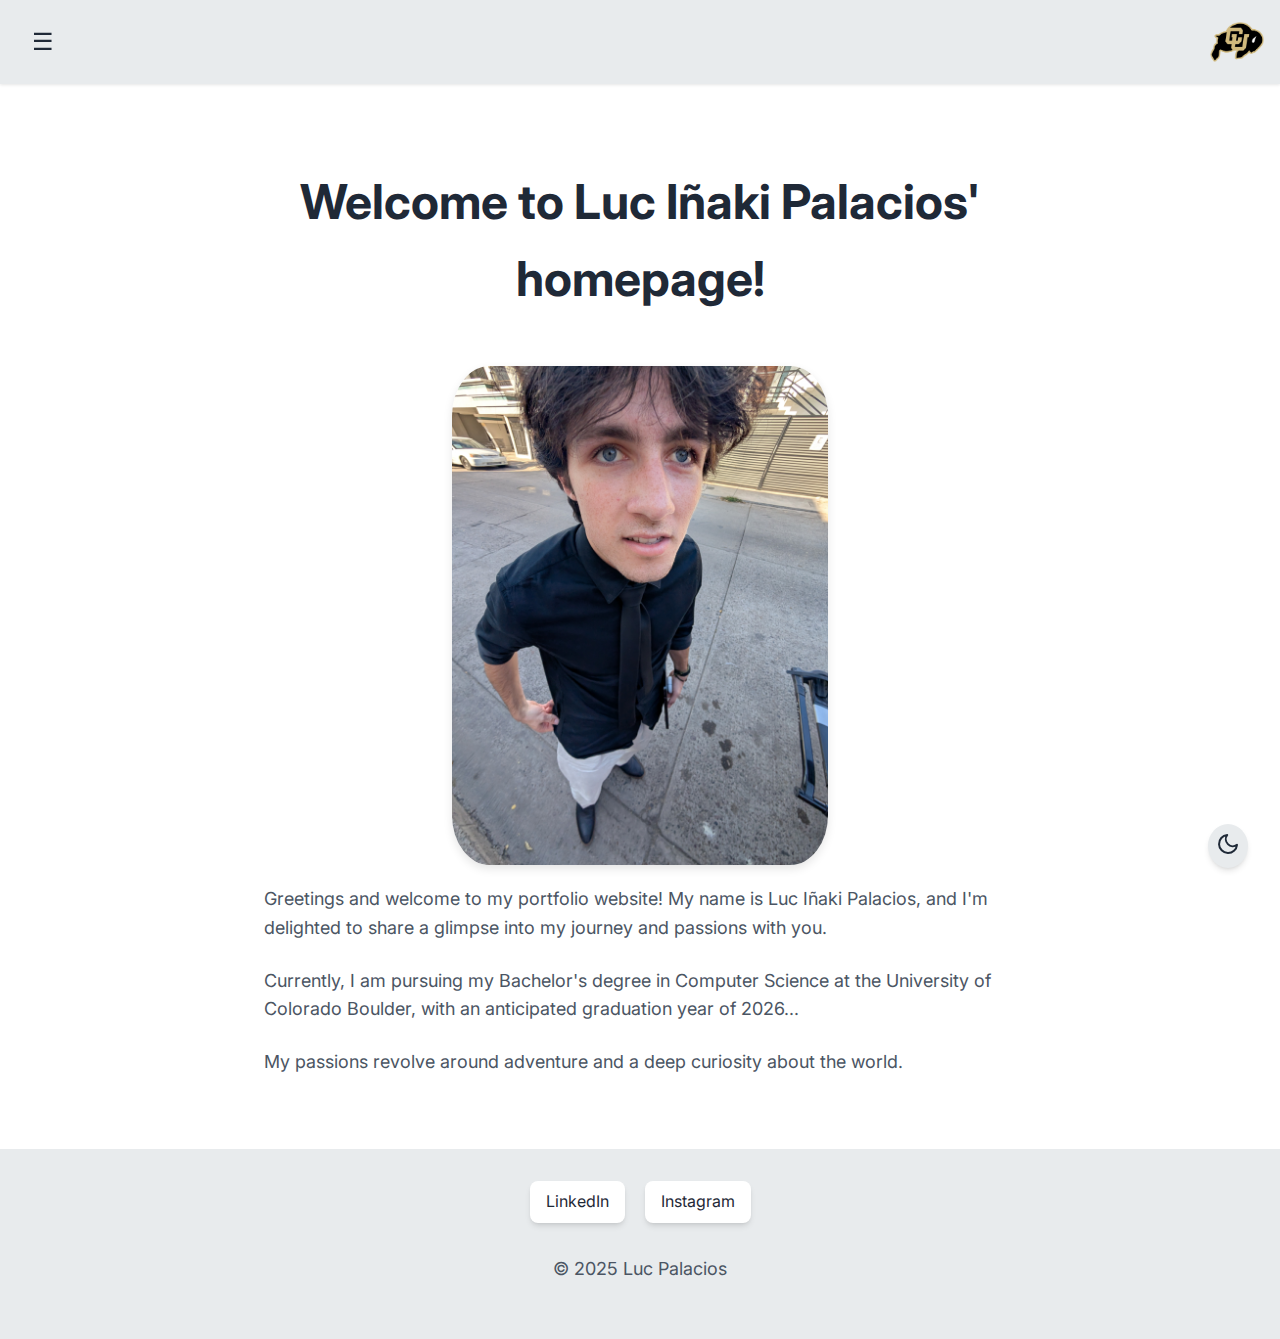
<file: index.html>
<!DOCTYPE html>
<html lang="en">
<head>
    <meta charset="UTF-8">
    <meta name="viewport" content="width=device-width, initial-scale=1.0">
    <title>Palacios Portfolio</title>
    <link href="https://fonts.googleapis.com/css2?family=Inter:wght@400;500;700&display=swap" rel="stylesheet">
    <link rel="stylesheet" href="style.css">
</head>

<header>
    <div class="dropdown">
        <button class="dropdown-btn">&#9776;</button>
        <div class="dropdown-content">
            <a href="index.html">Home</a>
            <a href="resume.html">Resume</a>
            <a href="projects.html">Projects</a>
            <a href="hobbies.html">Hobbies</a>
            <a href="contact.html">Contact</a>
        </div>
    </div>
    <img src="cu2.png" alt="Logo" class="logo">
</header>
    
<body>
    <div class="name-and-bio">
        <h1>Welcome to Luc Iñaki Palacios' homepage!</h1>
        <img src="me3.jpg" alt="Luc Iñaki Palacios" class="profile-image">

        <p>Greetings and welcome to my portfolio website! My name is Luc Iñaki Palacios, and I'm delighted to share a glimpse into my journey and passions with you.</p>
        <p>Currently, I am pursuing my Bachelor's degree in Computer Science at the University of Colorado Boulder, with an anticipated graduation year of 2026...</p>
        <p>My passions revolve around adventure and a deep curiosity about the world.</p>
        
    </div>

    <button class="theme-toggle" onclick="toggleTheme()" aria-label="Toggle theme">
        <svg viewBox="0 0 24 24">
            <path d="M21 12.79A9 9 0 1 1 11.21 3 7 7 0 0 0 21 12.79z"></path>
        </svg>
    </button>
</body>

<footer>
    <div class="social-links">
        <a href="https://www.linkedin.com/in/lucpalacios/" target="_blank">LinkedIn</a>
        <a href="https://www.instagram.com/inaki.fpv/" target="_blank">Instagram</a>
    </div>
    <p>&copy; 2025 Luc Palacios</p>
</footer>
    <script src="script.js"></script>
</html>
</file>
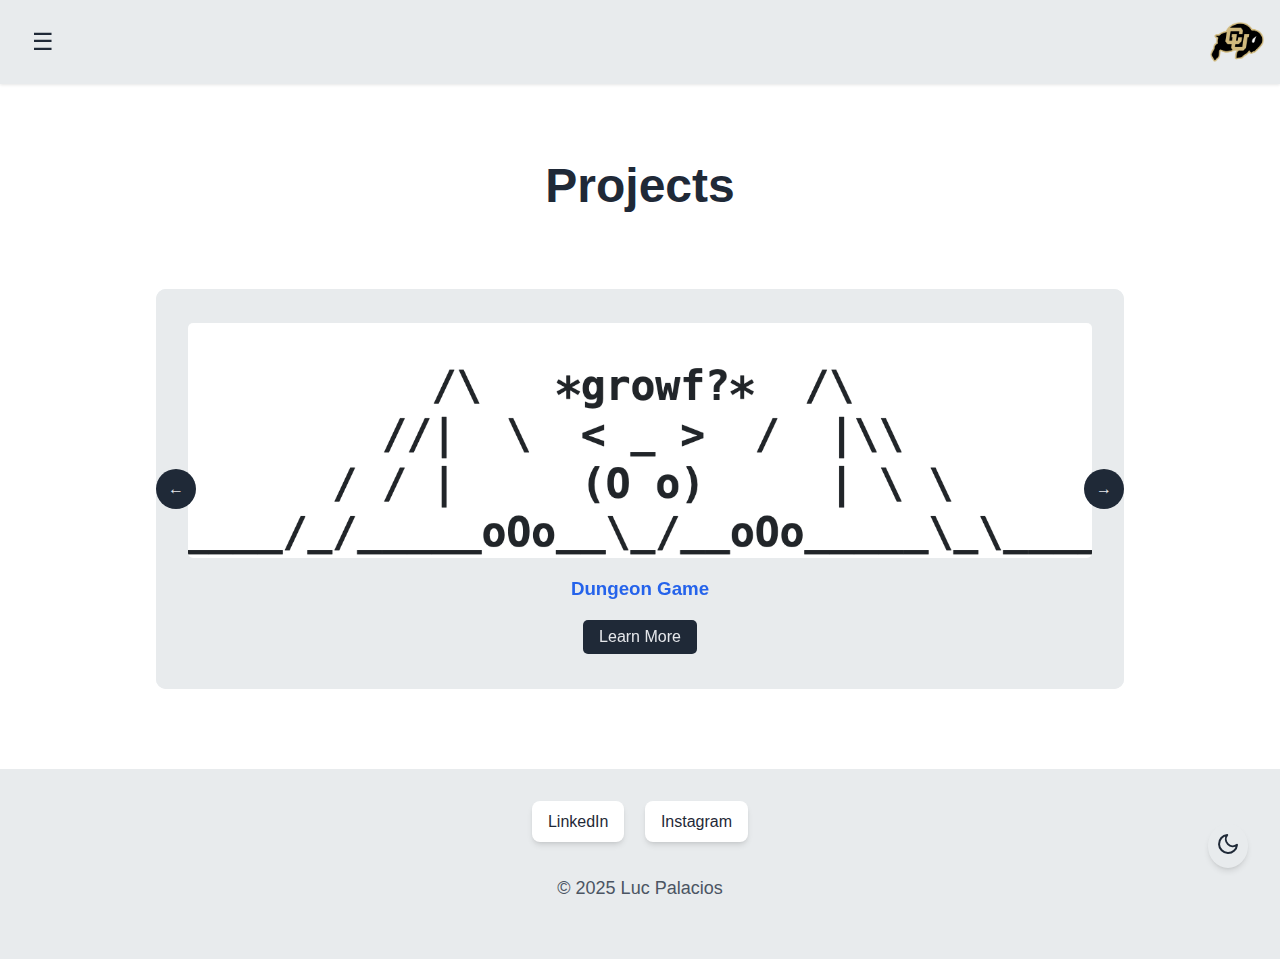
<file: projects.html>
<!DOCTYPE html>
<html lang="en">

<head>
    <meta charset="UTF-8">
    <meta name="viewport" content="width=device-width, initial-scale=1.0">
    <title>Palacios Portfolio</title>
    <link rel="stylesheet" href="style.css"> 
</head>

<header>
    <div class="dropdown">
        <button class="dropdown-btn">&#9776;</button>
        <div class="dropdown-content">
            <a href="index.html">Home</a>
            <a href="resume.html">Resume</a>
            <a href="projects.html">Projects</a>
            <a href="hobbies.html">Hobbies</a>
            <a href="contact.html">Contact</a>
        </div>
    </div>
    <img src="cu2.png" alt="Logo" class="logo">
</header>

<main>
    <h1>Projects</h1>

    <div class="carousel-container">
        <div class="carousel-track">
            <!-- Slide 1 -->
            <div class="carousel-slide">
                <div class="flip-card">
                    <div class="flip-card-inner">
                        <div class="flip-card-front">
                            <img src="dragon3.png" alt="Card 1" class="card-image">
                            <h3 class="blue-letters">Dungeon Game</h3>
                            <button class="flip-button">Learn More</button>
                        </div>
                        <div class="flip-card-back">
                            <p>Adventure role playing game with goal of beating the dungeon. Coded in C++ and printed on the terminal.</p>
                            
                            <button class="flip-button">Back</button>
                        </div>
                    </div>
                </div>
            </div>

            <!-- Slide 2 -->
            <div class="carousel-slide">
                <div class="flip-card">
                    <div class="flip-card-inner">
                        <div class="flip-card-front">
                            <img src="house2.jpg" alt="Card 2" class="card-image">
                            <h3 class="blue-letters">Housing Data Modeling</h3>
                            <button class="flip-button">Learn More</button>
                        </div>
                        <div class="flip-card-back">
                            <p>In this project we are essentially trying to answer the question. “How much is a house worth?”</p>
                            <p>Using housing data from Cook County I predicting housing prices using a linear regression model.</p>
                            <p>Next, I analyzed the error of the model and brainstormed ways to improve the model's performance.</p>
                            <p>By adding extra featured I lowered the RMSE by 20%.</p>

                            <button class="flip-button">Back</button>
                        </div>
                    </div>
                </div>
            </div>

            <!-- Slide 3 -->
            <div class="carousel-slide">
                <div class="flip-card">
                    <div class="flip-card-inner">
                        <div class="flip-card-front">
                            <img src="assembly.png" alt="Card 3" class="card-image">
                            <h3 class="blue-letters">Attack Lab</h3>
                            <button class="flip-button">Learn More</button>
                        </div>
                        <div class="flip-card-back">
                            <p>Hacking lab focused on code-injection attacks and return-oriented-programming attacks.</p>
                            <p>Had to read assembly to overflow the buffer with a certain key.</p>
                            <p>Then wrote assembly and translated it to binary for returning desired outcome.</p>

                            <button class="flip-button">Back</button>
                        </div>
                    </div>
                </div>
            </div>
        </div>

        <button class="carousel-button prev">←</button>
        <button class="carousel-button next">→</button>
    </div>






    <button class="theme-toggle" onclick="toggleTheme()" aria-label="Toggle theme">
        <svg viewBox="0 0 24 24">
            <path d="M21 12.79A9 9 0 1 1 11.21 3 7 7 0 0 0 21 12.79z"></path>
        </svg>
    </button>
</main>
    
<footer>
    <div class="social-links">
        <a href="https://www.linkedin.com/in/lucpalacios/" target="_blank">LinkedIn</a>
        <a href="https://www.instagram.com/inaki.fpv/" target="_blank">Instagram</a>
    </div>
    <p>&copy; 2025 Luc Palacios</p>
</footer>

<script src="script.js"></script>
</file>
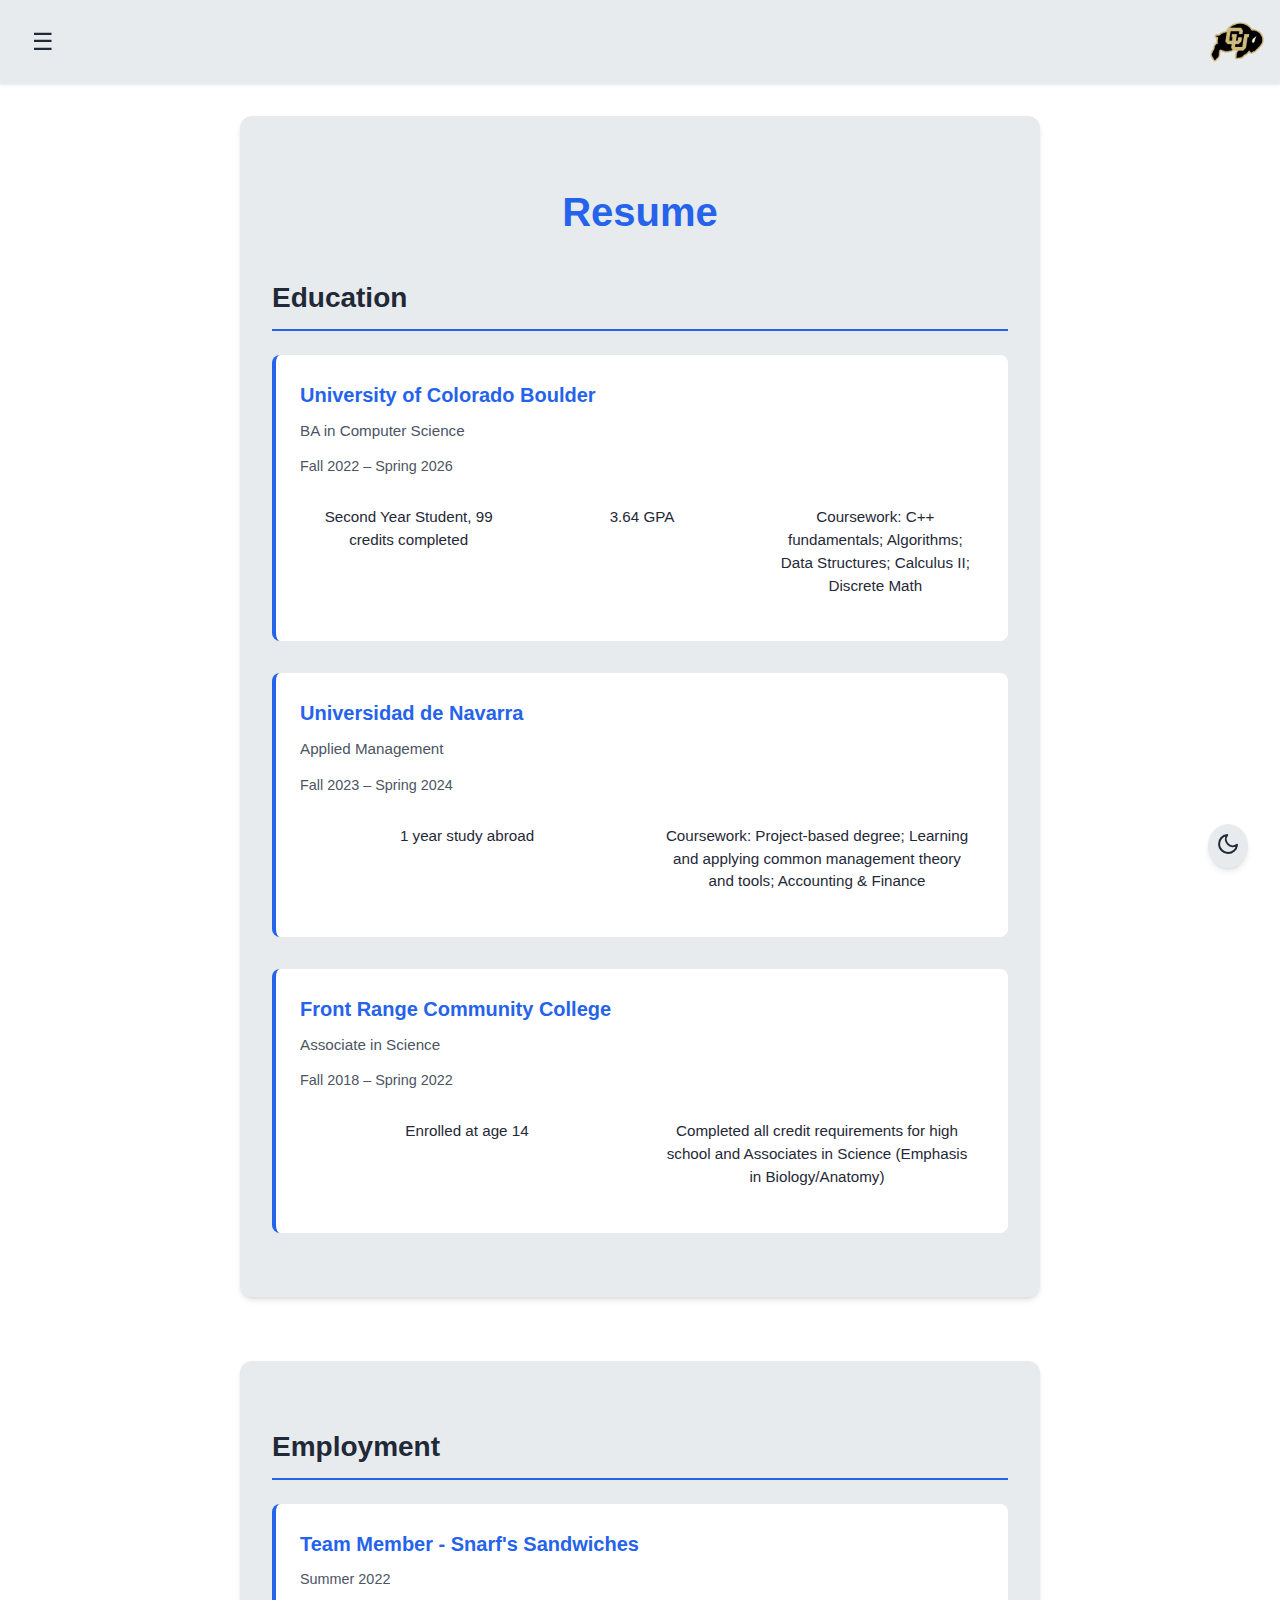
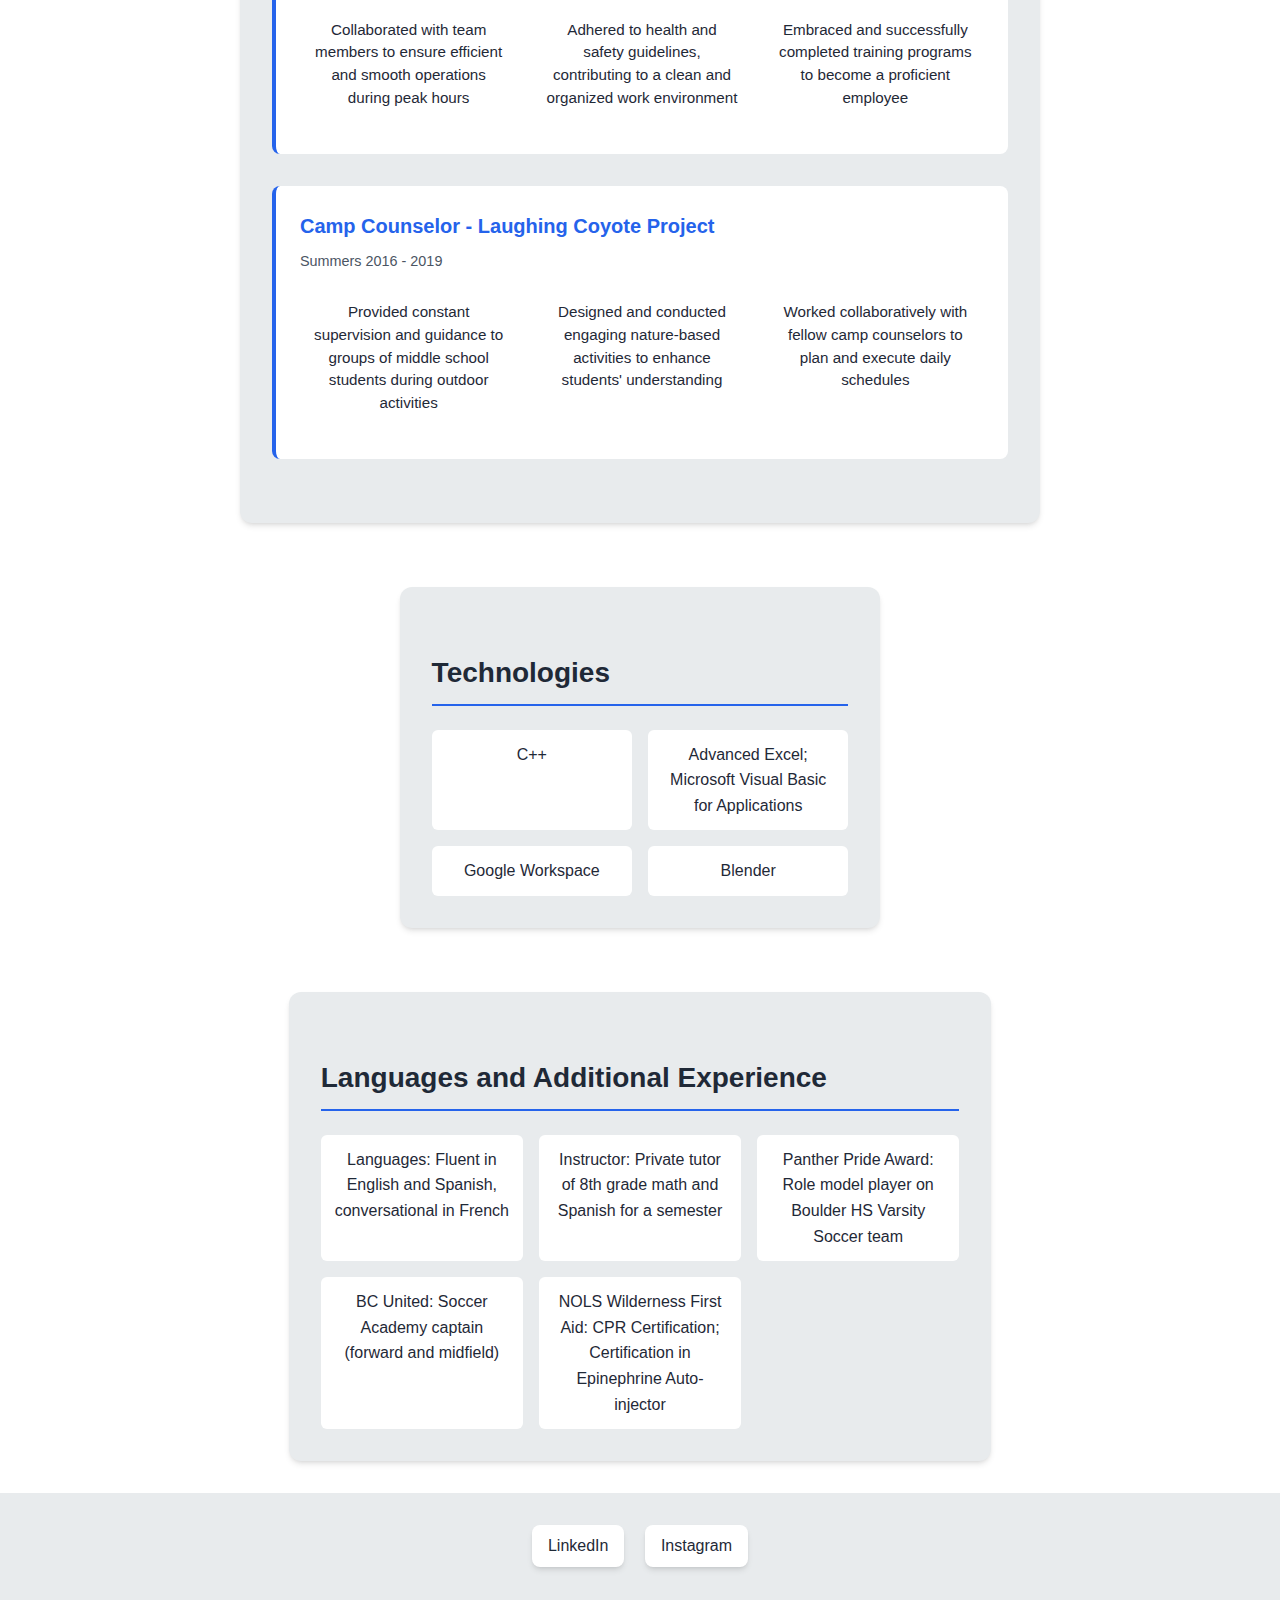
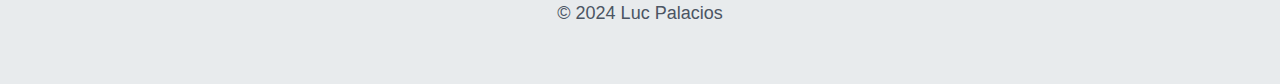
<file: resume.html>
<!DOCTYPE html>
<html lang="en">

<head>
    <meta charset="UTF-8">
    <meta name="viewport" content="width=device-width, initial-scale=1.0">
    <title>Palacios Portfolio</title>
    <link rel="stylesheet" href="style.css"> 
</head>

<header>
    <div class="dropdown">
        <button class="dropdown-btn">&#9776;</button>
        <div class="dropdown-content">
            <a href="index.html">Home</a>
            <a href="resume.html">Resume</a>
            <a href="projects.html">Projects</a>
            <a href="hobbies.html">Hobbies</a>
            <a href="contact.html">Contact</a>
        </div>
    </div>
    <img src="cu2.png" alt="Logo" class="logo">
</header>
    
<body>
    <div class="resume-section">
        <h1>Resume</h1>
        <h2>Education</h2>
            
            <div class="education-entry">
                <h3>University of Colorado Boulder</h3>
                <p>BA in Computer Science</p>
                <p>Fall 2022 – Spring 2026</p>
                <ul>
                    <li>Second Year Student, 99 credits completed</li>
                    <li>3.64 GPA</li>
                    <li>Coursework: C++ fundamentals; Algorithms; Data Structures; Calculus II; Discrete Math</li>
                </ul>
            </div>

            <div class="education-entry">
                <h3>Universidad de Navarra</h3>
                <p>Applied Management</p>
                <p>Fall 2023 – Spring 2024</p>
                <ul>
                    <li>1 year study abroad</li>
                    <li>Coursework: Project-based degree; Learning and applying common management theory and tools; Accounting & Finance</li>
                </ul>
            </div>

            <div class="education-entry">
                <h3>Front Range Community College</h3>
                <p>Associate in Science</p>
                <p>Fall 2018 – Spring 2022</p>
                <ul>
                    <li>Enrolled at age 14</li>
                    <li>Completed all credit requirements for high school and Associates in Science (Emphasis in Biology/Anatomy)</li>
                </ul>
            </div>
        </div>

        <div class="resume-section">
            <h2>Employment</h2>
            
            <div class="job-entry">
                <h3>Team Member - Snarf's Sandwiches</h3>
                <p>Summer 2022</p>
                <ul>
                    <li>Collaborated with team members to ensure efficient and smooth operations during peak hours</li>
                    <li>Adhered to health and safety guidelines, contributing to a clean and organized work environment</li>
                    <li>Embraced and successfully completed training programs to become a proficient employee</li>
                </ul>
            </div>

            <div class="job-entry">
                <h3>Camp Counselor - Laughing Coyote Project</h3>
                <p>Summers 2016 - 2019</p>
                <ul>
                    <li>Provided constant supervision and guidance to groups of middle school students during outdoor activities</li>
                    <li>Designed and conducted engaging nature-based activities to enhance students' understanding</li>
                    <li>Worked collaboratively with fellow camp counselors to plan and execute daily schedules</li>
                </ul>
            </div>
        </div>

        <div class="resume-section">
            <h2>Technologies</h2>
            <ul>
                <li>C++</li>
                <li>Advanced Excel; Microsoft Visual Basic for Applications</li>
                <li>Google Workspace</li>
                <li>Blender</li>
            </ul>
        </div>

        <div class="resume-section">
            <h2>Languages and Additional Experience</h2>
            <ul>
                <li>Languages: Fluent in English and Spanish, conversational in French</li>
                <li>Instructor: Private tutor of 8th grade math and Spanish for a semester</li>
                <li>Panther Pride Award: Role model player on Boulder HS Varsity Soccer team</li>
                <li>BC United: Soccer Academy captain (forward and midfield)</li>
                <li>NOLS Wilderness First Aid: CPR Certification; Certification in Epinephrine Auto-injector</li>
            </ul>
        </div>
    <button class="theme-toggle" onclick="toggleTheme()" aria-label="Toggle theme">
        <svg viewBox="0 0 24 24">
            <path d="M21 12.79A9 9 0 1 1 11.21 3 7 7 0 0 0 21 12.79z"></path>
        </svg>
    </button>
</body>

<footer>
    <div class="social-links">
        <a href="https://www.linkedin.com/in/lucpalacios/" target="_blank">LinkedIn</a>
        <a href="https://www.instagram.com/inaki.fpv/" target="_blank">Instagram</a>
    </div>
    <p>&copy; 2024 Luc Palacios</p>
</footer>
<script src="script.js"></script>
</html>
</file>
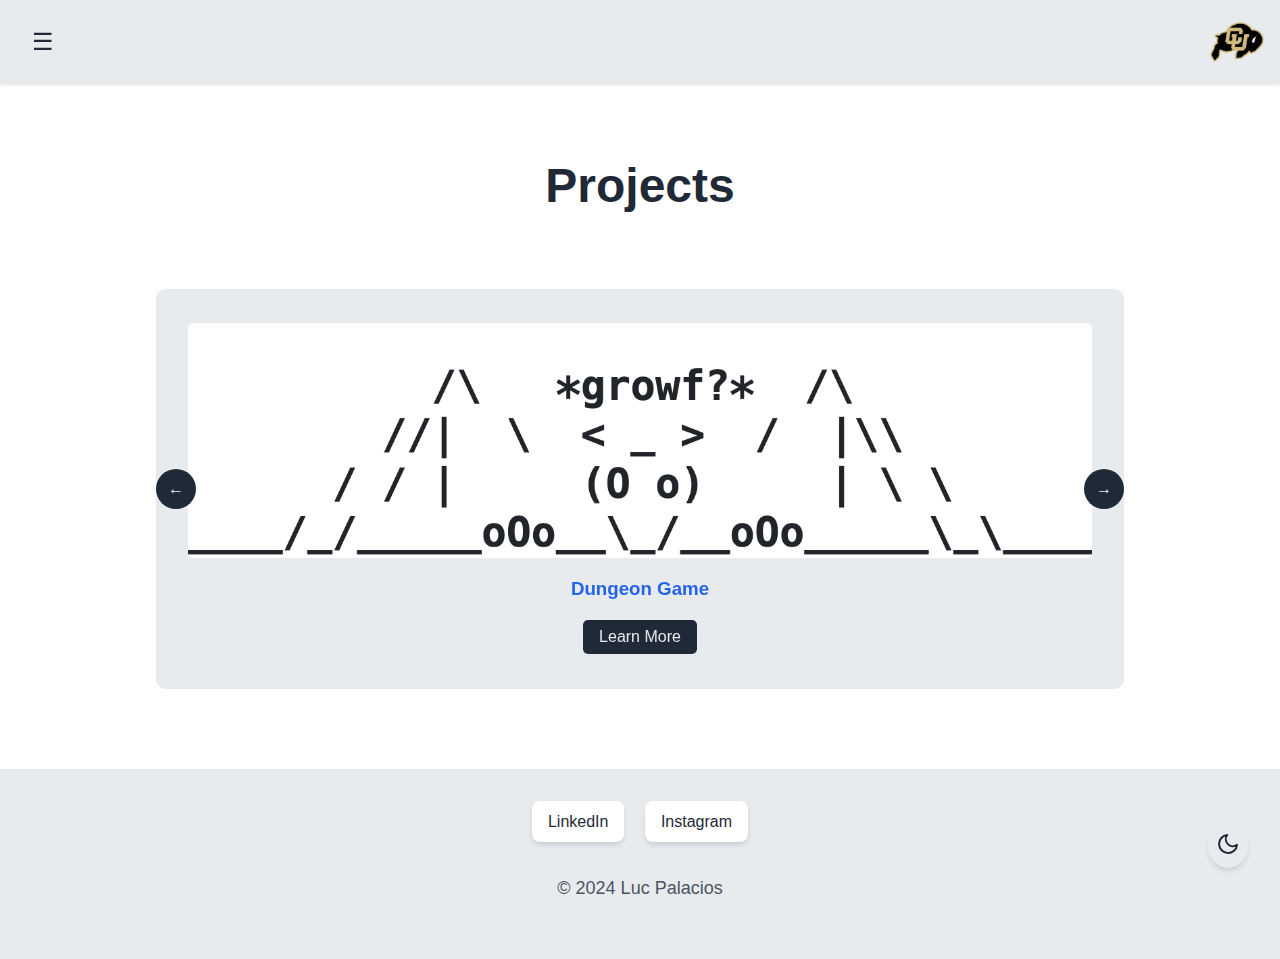
<file: submission/views/projects.html>
<!DOCTYPE html>
<html lang="en">

<head>
    <meta charset="UTF-8">
    <meta name="viewport" content="width=device-width, initial-scale=1.0">
    <title>Palacios Portfolio</title>
    <link rel="stylesheet" href="../resources/css/style.css"> 
</head>

<header>
    <div class="dropdown">
        <button class="dropdown-btn">&#9776;</button>
        <div class="dropdown-content">
            <a href="home.html">Home</a>
            <a href="resume.html">Resume</a>
            <a href="projects.html">Projects</a>
            <a href="hobbies.html">Hobbies</a>
            <a href="contact.html">Contact</a>
        </div>
    </div>
    <img src="../resources/img/cu2.png" alt="Logo" class="logo">
</header>

<main>
    <h1>Projects</h1>

    <div class="carousel-container">
        <div class="carousel-track">
            <!-- Slide 1 -->
            <div class="carousel-slide">
                <div class="flip-card">
                    <div class="flip-card-inner">
                        <div class="flip-card-front">
                            <img src="../resources/img/dragon3.png" alt="Card 1" class="card-image">
                            <h3 class="blue-letters">Dungeon Game</h3>
                            <button class="flip-button">Learn More</button>
                        </div>
                        <div class="flip-card-back">
                            <p>Adventure role playing game with goal of beating the dungeon. Coded in C++ and printed on the terminal.</p>
                            
                            <button class="flip-button">Back</button>
                        </div>
                    </div>
                </div>
            </div>

            <!-- Slide 2 -->
            <div class="carousel-slide">
                <div class="flip-card">
                    <div class="flip-card-inner">
                        <div class="flip-card-front">
                            <img src="../resources/img/house2.jpg" alt="Card 2" class="card-image">
                            <h3 class="blue-letters">Housing Data Modeling</h3>
                            <button class="flip-button">Learn More</button>
                        </div>
                        <div class="flip-card-back">
                            <p>In this project we are essentially trying to answer the question. “How much is a house worth?”</p>
                            <p>Using housing data from Cook County I predicting housing prices using a linear regression model.</p>
                            <p>Next, I analyzed the error of the model and brainstormed ways to improve the model's performance.</p>
                            <p>By adding extra featured I lowered the RMSE by 20%.</p>

                            <button class="flip-button">Back</button>
                        </div>
                    </div>
                </div>
            </div>

            <!-- Slide 3 -->
            <div class="carousel-slide">
                <div class="flip-card">
                    <div class="flip-card-inner">
                        <div class="flip-card-front">
                            <img src="../resources/img/assembly.png" alt="Card 3" class="card-image">
                            <h3 class="blue-letters">Attack Lab</h3>
                            <button class="flip-button">Learn More</button>
                        </div>
                        <div class="flip-card-back">
                            <p>Hacking lab focused on code-injection attacks and return-oriented-programming attacks.</p>
                            <p>Had to read assembly to overflow the buffer with a certain key.</p>
                            <p>Then wrote assembly and translated it to binary for returning desired outcome.</p>

                            <button class="flip-button">Back</button>
                        </div>
                    </div>
                </div>
            </div>
        </div>

        <button class="carousel-button prev">←</button>
        <button class="carousel-button next">→</button>
    </div>






    <button class="theme-toggle" onclick="toggleTheme()" aria-label="Toggle theme">
        <svg viewBox="0 0 24 24">
            <path d="M21 12.79A9 9 0 1 1 11.21 3 7 7 0 0 0 21 12.79z"></path>
        </svg>
    </button>
</main>
    
<footer>
    <div class="social-links">
        <a href="https://www.linkedin.com/in/lucpalacios/" target="_blank">LinkedIn</a>
        <a href="https://www.instagram.com/inaki.fpv/" target="_blank">Instagram</a>
    </div>
    <p>&copy; 2024 Luc Palacios</p>
</footer>

<script src="../resources/css/script.js"></script>
</file>
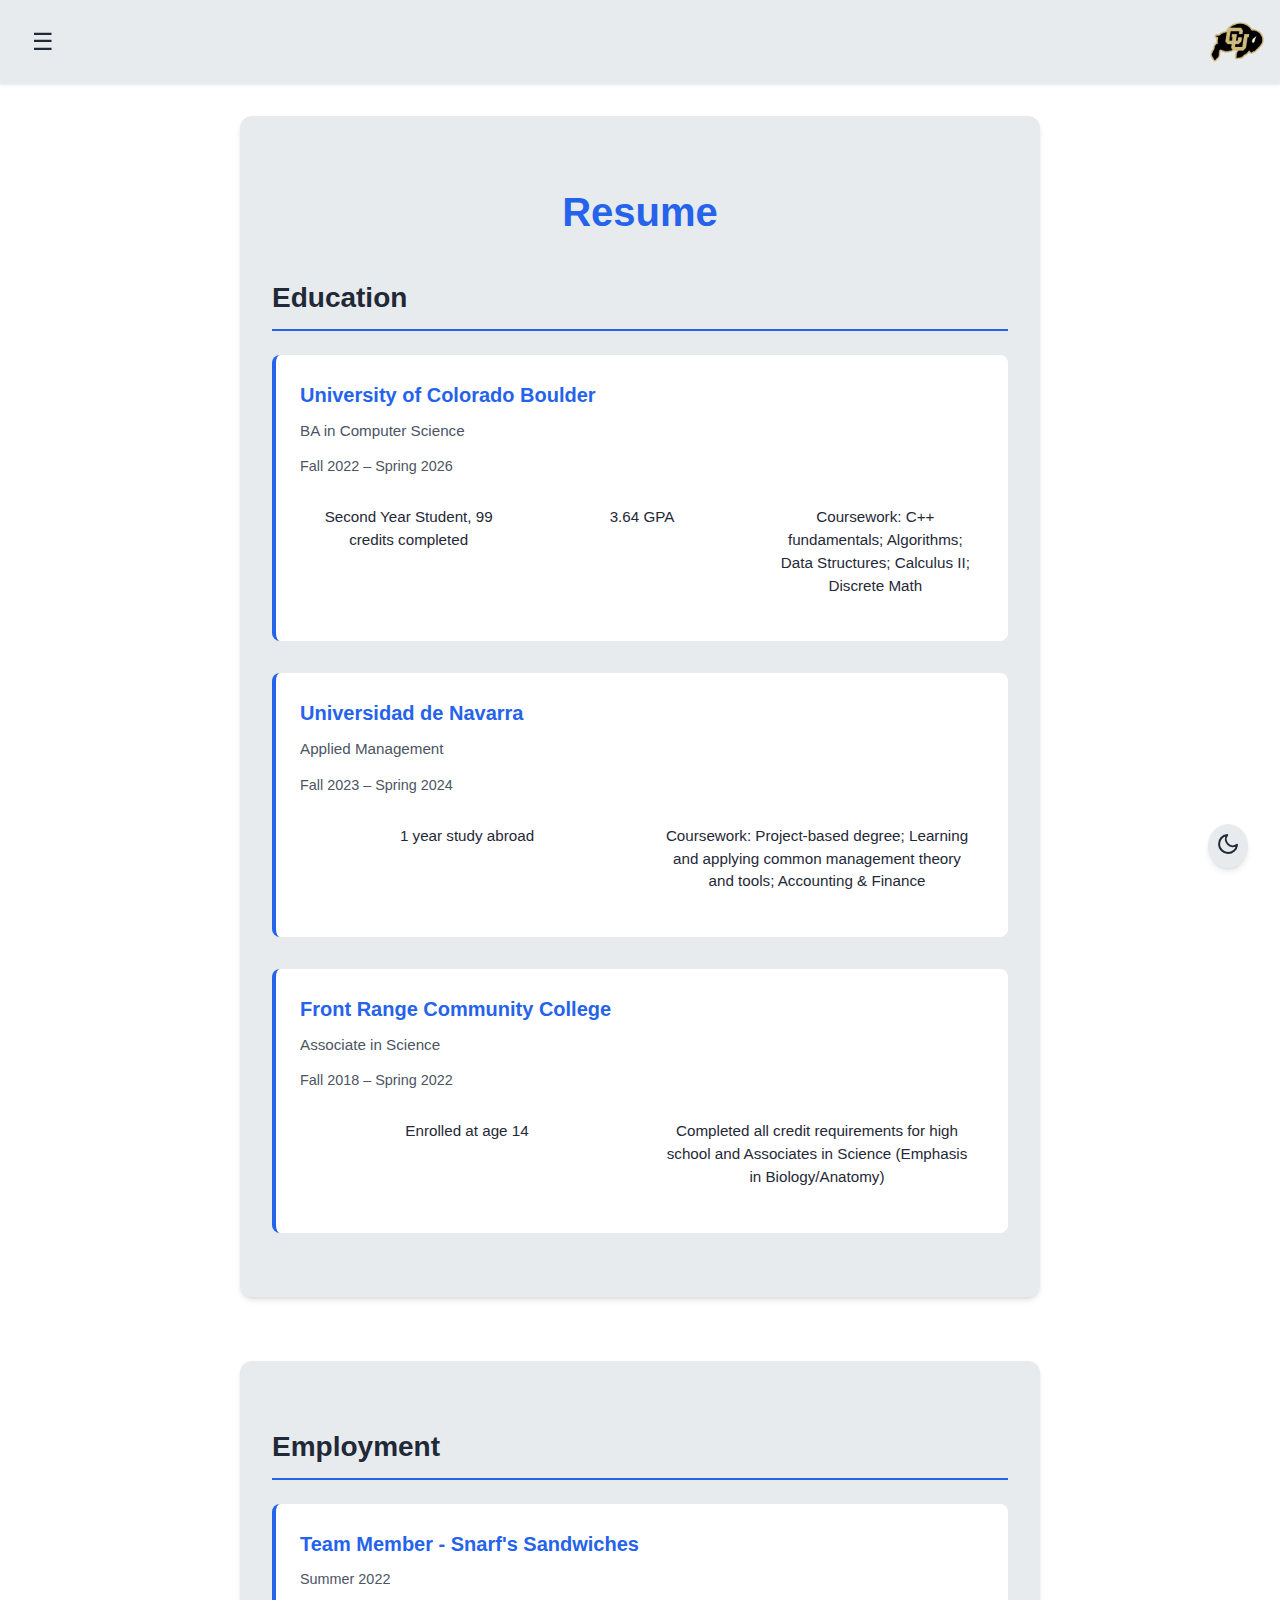
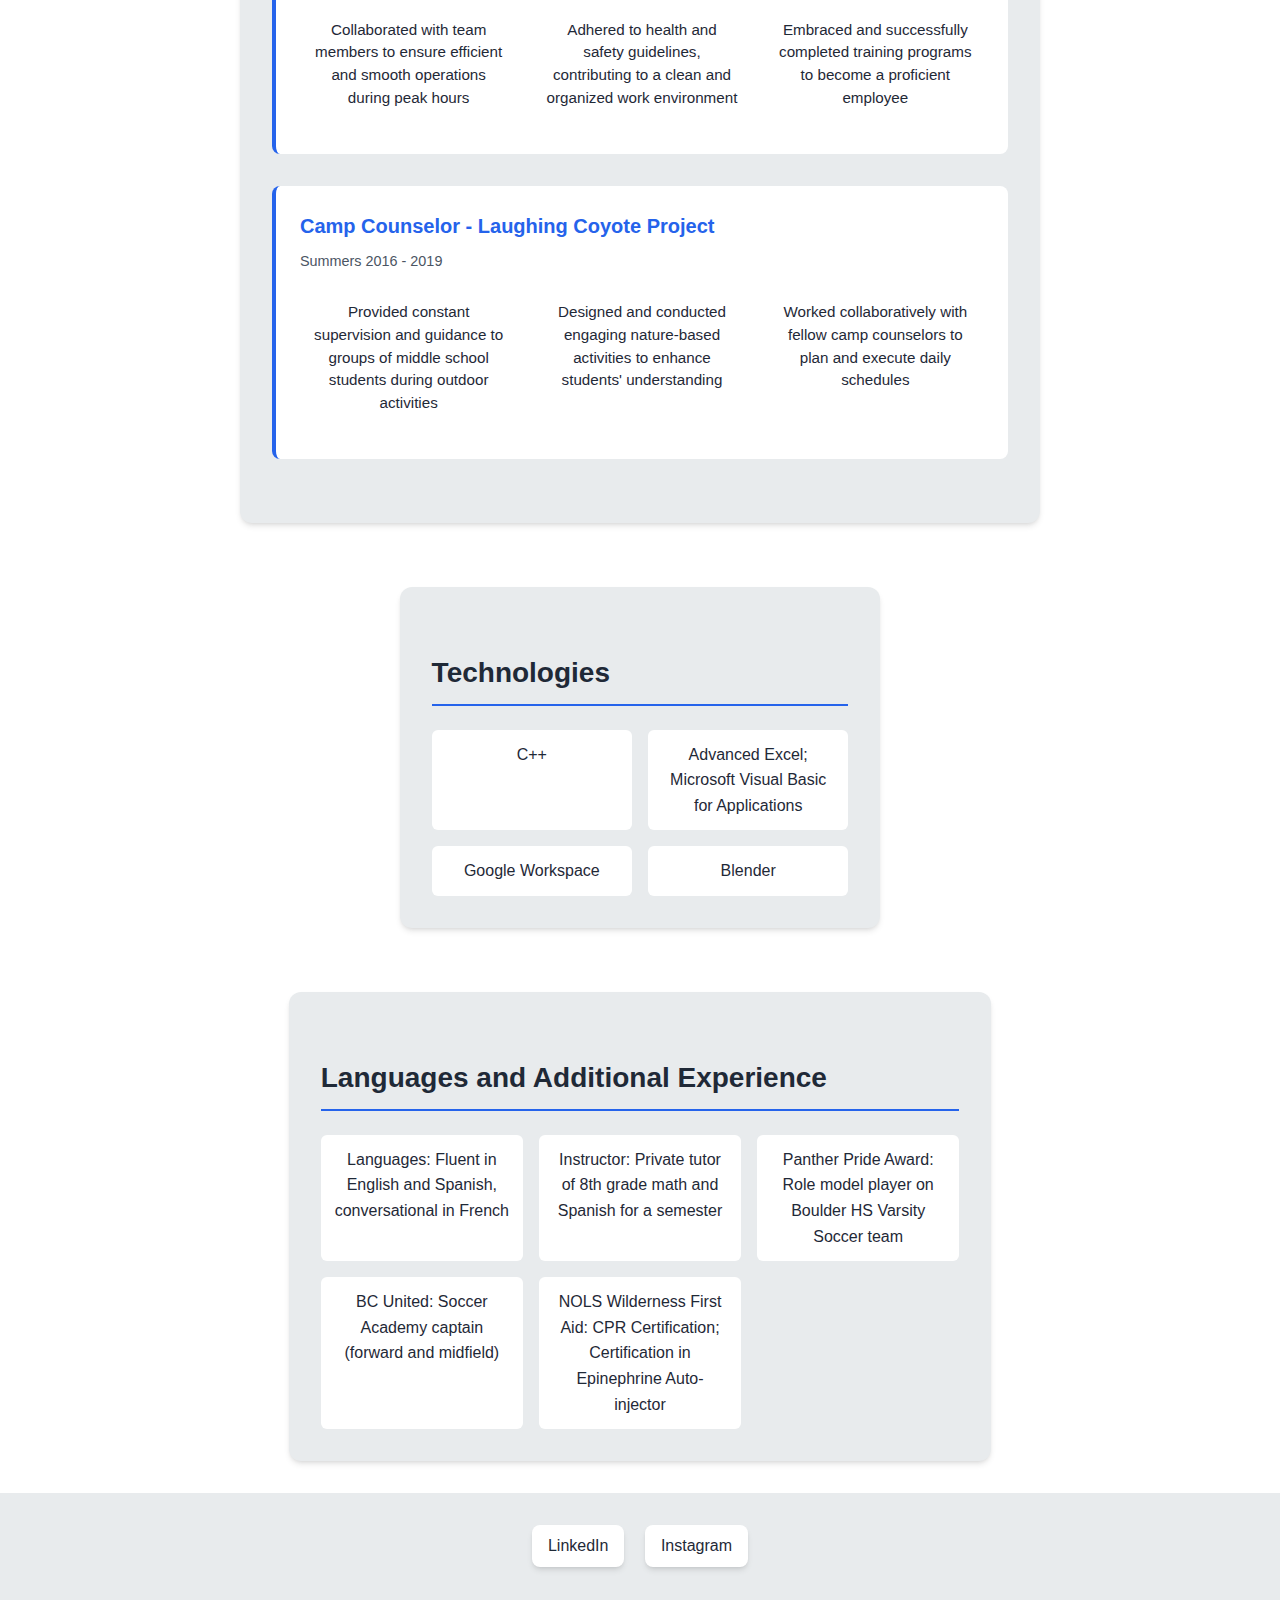
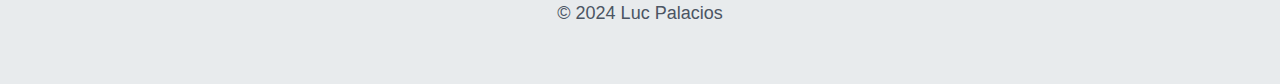
<file: submission/views/resume.html>
<!DOCTYPE html>
<html lang="en">

<head>
    <meta charset="UTF-8">
    <meta name="viewport" content="width=device-width, initial-scale=1.0">
    <title>Palacios Portfolio</title>
    <link rel="stylesheet" href="../resources/css/style.css"> 
</head>

<header>
    <div class="dropdown">
        <button class="dropdown-btn">&#9776;</button>
        <div class="dropdown-content">
            <a href="home.html">Home</a>
            <a href="resume.html">Resume</a>
            <a href="projects.html">Projects</a>
            <a href="hobbies.html">Hobbies</a>
            <a href="contact.html">Contact</a>
        </div>
    </div>
    <img src="../resources/img/cu2.png" alt="Logo" class="logo">
</header>
    
<body>
    <div class="resume-section">
        <h1>Resume</h1>
        <h2>Education</h2>
            
            <div class="education-entry">
                <h3>University of Colorado Boulder</h3>
                <p>BA in Computer Science</p>
                <p>Fall 2022 – Spring 2026</p>
                <ul>
                    <li>Second Year Student, 99 credits completed</li>
                    <li>3.64 GPA</li>
                    <li>Coursework: C++ fundamentals; Algorithms; Data Structures; Calculus II; Discrete Math</li>
                </ul>
            </div>

            <div class="education-entry">
                <h3>Universidad de Navarra</h3>
                <p>Applied Management</p>
                <p>Fall 2023 – Spring 2024</p>
                <ul>
                    <li>1 year study abroad</li>
                    <li>Coursework: Project-based degree; Learning and applying common management theory and tools; Accounting & Finance</li>
                </ul>
            </div>

            <div class="education-entry">
                <h3>Front Range Community College</h3>
                <p>Associate in Science</p>
                <p>Fall 2018 – Spring 2022</p>
                <ul>
                    <li>Enrolled at age 14</li>
                    <li>Completed all credit requirements for high school and Associates in Science (Emphasis in Biology/Anatomy)</li>
                </ul>
            </div>
        </div>

        <div class="resume-section">
            <h2>Employment</h2>
            
            <div class="job-entry">
                <h3>Team Member - Snarf's Sandwiches</h3>
                <p>Summer 2022</p>
                <ul>
                    <li>Collaborated with team members to ensure efficient and smooth operations during peak hours</li>
                    <li>Adhered to health and safety guidelines, contributing to a clean and organized work environment</li>
                    <li>Embraced and successfully completed training programs to become a proficient employee</li>
                </ul>
            </div>

            <div class="job-entry">
                <h3>Camp Counselor - Laughing Coyote Project</h3>
                <p>Summers 2016 - 2019</p>
                <ul>
                    <li>Provided constant supervision and guidance to groups of middle school students during outdoor activities</li>
                    <li>Designed and conducted engaging nature-based activities to enhance students' understanding</li>
                    <li>Worked collaboratively with fellow camp counselors to plan and execute daily schedules</li>
                </ul>
            </div>
        </div>

        <div class="resume-section">
            <h2>Technologies</h2>
            <ul>
                <li>C++</li>
                <li>Advanced Excel; Microsoft Visual Basic for Applications</li>
                <li>Google Workspace</li>
                <li>Blender</li>
            </ul>
        </div>

        <div class="resume-section">
            <h2>Languages and Additional Experience</h2>
            <ul>
                <li>Languages: Fluent in English and Spanish, conversational in French</li>
                <li>Instructor: Private tutor of 8th grade math and Spanish for a semester</li>
                <li>Panther Pride Award: Role model player on Boulder HS Varsity Soccer team</li>
                <li>BC United: Soccer Academy captain (forward and midfield)</li>
                <li>NOLS Wilderness First Aid: CPR Certification; Certification in Epinephrine Auto-injector</li>
            </ul>
        </div>
    <button class="theme-toggle" onclick="toggleTheme()" aria-label="Toggle theme">
        <svg viewBox="0 0 24 24">
            <path d="M21 12.79A9 9 0 1 1 11.21 3 7 7 0 0 0 21 12.79z"></path>
        </svg>
    </button>
</body>

<footer>
    <div class="social-links">
        <a href="https://www.linkedin.com/in/lucpalacios/" target="_blank">LinkedIn</a>
        <a href="https://www.instagram.com/inaki.fpv/" target="_blank">Instagram</a>
    </div>
    <p>&copy; 2024 Luc Palacios</p>
</footer>
<script src="../resources/css/script.js"></script>
</html>
</file>
<file: style.css>
/* Made with Deepseek and Cloude*/
:root[data-theme="light"] {
    --primary-color: #2563eb;
    --text-primary: #1f2937;
    --text-secondary: #4b5563;
    --background: #ffffff;
    --nav-bg: #e8ebed;
    --card-shadow: 0 4px 6px -1px rgb(0 0 0 / 0.1), 0 2px 4px -2px rgb(0 0 0 / 0.1);
    --dropdown-hover-bg: #f1f5f9;

    --opp: #1f2937;
    --opp-text: #e5e7eb;
    --image: url(../resources/img/dragon-white.png)
}

:root[data-theme="dark"] {
    --primary-color: #60a5fa;
    --text-primary: #e5e7eb;
    --text-secondary: #9ca3af;
    --background: #111827;
    --nav-bg: #1f2937;
    --card-shadow: 0 4px 6px -1px rgb(0 0 0 / 0.2), 0 2px 4px -2px rgb(0 0 0 / 0.2);
    --dropdown-hover-bg: #374151;

    --opp: #f8fafc;
    --opp-text: #1f2937;
    --image: url(../resources/img/dragonB.png)
}

/* Add these new styles for the theme toggle button */
.theme-toggle {
    background: none;
    border: none;
    padding: 0.5rem;
    cursor: pointer;
    position: fixed;
    bottom: 2rem;
    right: 2rem;
    border-radius: 50%;
    background-color: var(--nav-bg);
    box-shadow: var(--card-shadow);
    z-index: 1000;
    transition: all 0.2s ease;
}

.theme-toggle:hover {
    transform: scale(1.1);
}

.theme-toggle svg {
    width: 1.5rem;
    height: 1.5rem;
    fill: none;
    stroke: var(--text-primary);
    stroke-width: 2;
    stroke-linecap: round;
    stroke-linejoin: round;
}

/* Dark mode preferences */
@media (prefers-color-scheme: dark) {
    :root {
        --text-primary: #e5e7eb;
        --text-secondary: #9ca3af;
        --background: #1f2937;
        --nav-bg: #111827;
        --card-shadow: 0 4px 6px -1px rgb(0 0 0 / 0.2), 0 2px 4px -2px rgb(0 0 0 / 0.2);
        --dropdown-hover-bg: #374151;
    }
}

/* Rest of your existing CSS */
* {
    margin: 0;
    padding: 0;
    box-sizing: border-box;
}


/* Updated dropdown hover background */
.dropdown-content a:hover {
    background-color: var(--dropdown-hover-bg);
    color: var(--primary-color);
}

/* Existing styles below remain unchanged */
header {
    background-color: var(--nav-bg);
    padding: 1rem;
    box-shadow: 0 1px 3px 0 rgb(0 0 0 / 0.1);
    position: sticky;
    top: 0;
    z-index: 100;

    display: flex;
    justify-content: space-between;
    align-items: center;
}

/* Modern CSS Reset and Base Styles */
:root {
    --primary-color: #2563eb;
    --text-primary: #1f2937;
    --text-secondary: #4b5563;
    --background: #ffffff;
    --nav-bg: #f8fafc;
    --card-shadow: 0 4px 6px -1px rgb(0 0 0 / 0.1), 0 2px 4px -2px rgb(0 0 0 / 0.1);
    --header-font: 'Inter', sans-serif;
    --body-font: 'Inter', sans-serif;
    /*'Roboto Mono', monospace;*/
}

body {
    font-family: var(--body-font);
    line-height: 1.6;
    color: var(--text-primary);
    background-color: var(--background);
    max-width: 100%;
    min-height: 100vh;
    display: flex;
    flex-direction: column;
}

.dropdown {
    position: relative;
    display: inline-block;
}

.dropdown-btn {
    background-color: transparent;
    color: var(--text-primary);
    padding: 0.75rem 1rem;
    font-size: 1.5rem;
    border: none;
    cursor: pointer;
    transition: color 0.2s ease;
}

.dropdown-btn:hover {
    color: var(--primary-color);
}

.dropdown-content {
    display: none;
    position: absolute;
    background-color: var(--background);
    min-width: 200px;
    border-radius: 0.5rem;
    box-shadow: var(--card-shadow);
    overflow: hidden;
}

.dropdown-content a {
    color: var(--text-primary);
    padding: 0.75rem 1rem;
    text-decoration: none;
    display: block;
    transition: all 0.2s ease;
}

.dropdown-content a:hover {
    background-color: #f1f5f9;
    color: var(--primary-color);
}

.dropdown:hover .dropdown-content {
    display: block;
}

/* Main Content Styles */
main {
    padding: 2rem 1rem;
    max-width: 1400px;
    margin: 0 auto;
}

.name-and-bio {
    max-width: 800px;
    margin: 3rem auto;
    padding: 0 1.5rem;
}

h1, .page-title {
    font-family: var(--header-font);
    font-size: 3rem;
    font-weight: 700;
    color: var(--text-primary);
    margin: 2rem 0 3rem;
    text-align: center;
}

.page-title {
    background: linear-gradient(to right, var(--primary-color), #1d4ed8);
    -webkit-background-clip: text;
    background-clip: text;
    color: transparent;
}

h2 {
    font-family: var(--header-font);
    color: var(--text-primary);
    margin-bottom: 1rem;
    font-size: 1.5rem;
    font-weight: 600;
}

p {
    color: var(--text-secondary);
    margin-bottom: 1.5rem;
    font-size: 1.125rem;
}

button {
    background-color: transparent;
    color: var(--text-primary);
    padding: 0.75rem 1rem;
    font-size: 1rem;
    border: none;
    cursor: pointer;
    transition: color 0.2s ease;
}

button:hover {
    color: var(--primary-color);
}

.profile-image {
    width: 50%;
    height: 50%;
    border-radius: 10%;
    display: block;
    margin: 0 auto 20px auto;
    box-shadow: 0 4px 10px rgba(0, 0, 0, 0.1);
}

.logo {
    height: 40px;
    width: auto;
}

/* Card Styles */
.card-container {
    display: flex;
    gap: 2rem;
    padding: 2rem;
    flex-wrap: wrap;
    justify-content: center;
    max-width: 1400px;
    margin: 0 auto;
}

.card {
    width: 360px;
    min-height: 500px;
    background: var(--nav-bg);
    border-radius: 1rem;
    box-shadow: var(--card-shadow);
    overflow: hidden;
    transition: transform 0.3s ease, box-shadow 0.3s ease;
    
}

.card:hover {
    transform: translateY(-5px);
    box-shadow: 0 20px 25px -5px rgb(0 0 0 / 0.1), 0 8px 10px -6px rgb(0 0 0 / 0.1);
}

.card-image-wrapper {
    overflow: hidden;
    position: relative;
}

.card-image {
    width: 100%;
    height: 260px;
    object-fit: cover;
    transition: transform 0.5s ease;
}

.card:hover .card-image {
    transform: scale(1.05);
}

.card-content {
    padding: 1.5rem;
}

.card-link {
    text-decoration: none;
    color: inherit;
    display: block;
}

/* Footer Styles */
footer {
    margin-top: auto;
    padding: 2rem;
    background-color: var(--nav-bg);
    text-align: center;
}

.social-links {
    margin-bottom: 1rem;
}

.social-links a {
    display: inline-block;
    padding: 0.5rem 1rem;
    border-radius: 0.5rem;
    background-color: var(--background);
    box-shadow: var(--card-shadow);
    margin: 0 0.5rem 1rem;
    color: var(--text-primary);
    text-decoration: none;
    transition: all 0.2s ease;
}

.social-links a:hover {
    color: var(--primary-color);
    transform: translateY(-2px);
    box-shadow: 0 4px 12px rgba(0, 0, 0, 0.1);
}

.copyright {
    font-size: 0.875rem;
    color: var(--text-secondary);
}

/* Responsive Design */
@media (max-width: 768px) {
    h1, .page-title {
        font-size: 2rem;
        margin: 1.5rem 0 2rem;
    }
    
    .card {
        width: 100%;
        min-height: auto;
    }
    
    .name-and-bio {
        margin: 2rem auto;
    }
    
    .card-container {
        padding: 1rem;
    }
}





/* Carousel Container */
.carousel-container {
    position: relative;
    max-width: 1000px;
    margin: 2rem auto;
    overflow: hidden;
}

/* Carousel Track */
.carousel-track {
    display: flex;
    transition: transform 0.5s ease-in-out;
}

/* Individual Slide */
.carousel-slide {
    min-width: 1000px;
    padding: 1rem;


}

/* Flip Card Styles */
.flip-card {
    background-color: var(--nav-bg);
    perspective: 1000px;
    height: 400px;
    border-radius: 10px;
}

.flip-card-inner {
    position: relative;
    width: 100%;
    height: 100%;
    text-align: center;
    transition: transform 0.6s;
    transform-style: preserve-3d;
    box-shadow: var(--nav-bg);
    border-radius: 10px;
}

.flip-card.flipped .flip-card-inner {
    transform: rotateY(180deg);
}

.flip-card-front, .flip-card-back {
    position: absolute;
    width: 100%;
    height: 100%;
    -webkit-backface-visibility: hidden;
    backface-visibility: hidden;
    display: flex;
    flex-direction: column;
    align-items: center;
    justify-content: center;
    border-radius: 10px;
    padding: 2rem;
}

.flip-card-front {
    background-color: var(--nav-bg);
    color: var(--text-primary);
    
}

.flip-card-back {
    background-color: var(--nav-bg);
    color: var(--text-primary);
    transform: rotateY(180deg);
}

.card-image {
    width: 100%;
    max-height: 70%;
    object-fit: cover;
    border-radius: 5px;
    margin-bottom: 1rem;
    aspect-ratio: 16/9;
}

.blue-letters {
    /* your styles */
    color: var(--primary-color)
}

/* Navigation Buttons */
/* Updated Carousel Buttons with Hover Effect */
.carousel-button {
    position: absolute;
    top: 50%;
    transform: translateY(-50%);
    background: var(--opp);
    color: var(--opp-text);
    border: none;
    padding: 1rem;
    cursor: pointer;
    border-radius: 50%;
    width: 40px;
    height: 40px;
    display: flex;
    align-items: center;
    justify-content: center;
    transition: all 0.2s ease; /* Added transition */
}

.carousel-button:hover {
    background-color: var(--primary-color) !important;
    color: white;
    transform: translateY(-50%) scale(1.1);
}

.carousel-button:active {
    transform: translateY(-50%) scale(0.95);
}

/* Ensure flip button also gets hover effect */
.flip-button {
    margin-top: 1rem;
    padding: 0.5rem 1rem;
    background: var(--opp);
    color: var(--opp-text);
    border: none;
    border-radius: 5px;
    cursor: pointer;

    transition: all 0.2s ease;
}

.flip-button:hover {
    background-color: var(--primary-color) !important;
    color: white;
    transform: translateY(-2px);
}

.carousel-button.prev {
    left: 1rem;
}

.carousel-button.next {
    right: 1rem;
}









/* Resume-specific styles */
.resume-section {
    max-width: 800px;
    margin: 2rem auto;
    padding: 2rem;
    background: var(--nav-bg);
    border-radius: 12px;
    box-shadow: var(--card-shadow);
    transition: transform 0.2s ease;
}

.resume-section:hover {
    transform: translateY(-3px);
}

.resume-section h1 {
    font-size: 2.5rem;
    margin-bottom: 2rem;
    color: var(--primary-color);
}

.resume-section h2 {
    font-size: 1.75rem;
    margin: 2rem 0 1.5rem;
    padding-bottom: 0.5rem;
    border-bottom: 2px solid var(--primary-color);
    color: var(--text-primary);
}

.education-entry, .job-entry {
    margin-bottom: 2rem;
    padding: 1.5rem;
    background: var(--background);
    border-radius: 8px;
    position: relative;
    border-left: 4px solid var(--primary-color);
}

.education-entry h3, .job-entry h3 {
    font-size: 1.25rem;
    color: var(--primary-color);
    margin-bottom: 0.5rem;
}

.education-entry p, .job-entry p {
    color: var(--text-secondary);
    margin-bottom: 0.75rem;
    font-size: 0.95rem;
}

.education-entry ul, .job-entry ul {
    padding-left: 1.5rem;
    margin-top: 1rem;
}

.education-entry li, .job-entry li {
    margin-bottom: 0.5rem;
    color: var(--text-secondary);
    line-height: 1.5;
    font-size: 0.95rem;
}

/* Technologies grid */
.resume-section ul:not(.dropdown-content ul) {
    display: grid;
    grid-template-columns: repeat(auto-fit, minmax(200px, 1fr));
    gap: 1rem;
    list-style: none;
    padding-left: 0;
}

.resume-section ul li {
    padding: 0.75rem;
    background: var(--background);
    border-radius: 6px;
    text-align: center;
    font-weight: 500;
    color: var(--text-primary);
}

/* Date styling */
.education-entry p:nth-of-type(2),
.job-entry p:nth-of-type(1) {
    font-size: 0.9rem;
    color: var(--text-secondary);
    margin-bottom: 1rem;
}

/* Responsive adjustments */
@media (max-width: 768px) {
    .resume-section {
        padding: 1.5rem;
        margin: 1.5rem;
    }
    
    .resume-section h1 {
        font-size: 2rem;
    }
    
    .resume-section h2 {
        font-size: 1.5rem;
    }
    
    .education-entry, .job-entry {
        padding: 1rem;
    }
}

@media (max-width: 480px) {
    .resume-section ul:not(.dropdown-content ul) {
        grid-template-columns: 1fr;
    }
}
</file>
<file: submission/resources/css/style.css>
/* Made with Deepseek and Cloude*/
:root[data-theme="light"] {
    --primary-color: #2563eb;
    --text-primary: #1f2937;
    --text-secondary: #4b5563;
    --background: #ffffff;
    --nav-bg: #e8ebed;
    --card-shadow: 0 4px 6px -1px rgb(0 0 0 / 0.1), 0 2px 4px -2px rgb(0 0 0 / 0.1);
    --dropdown-hover-bg: #f1f5f9;

    --opp: #1f2937;
    --opp-text: #e5e7eb;
    --image: url(../resources/img/dragon-white.png)
}

:root[data-theme="dark"] {
    --primary-color: #60a5fa;
    --text-primary: #e5e7eb;
    --text-secondary: #9ca3af;
    --background: #111827;
    --nav-bg: #1f2937;
    --card-shadow: 0 4px 6px -1px rgb(0 0 0 / 0.2), 0 2px 4px -2px rgb(0 0 0 / 0.2);
    --dropdown-hover-bg: #374151;

    --opp: #f8fafc;
    --opp-text: #1f2937;
    --image: url(../resources/img/dragonB.png)
}

/* Add these new styles for the theme toggle button */
.theme-toggle {
    background: none;
    border: none;
    padding: 0.5rem;
    cursor: pointer;
    position: fixed;
    bottom: 2rem;
    right: 2rem;
    border-radius: 50%;
    background-color: var(--nav-bg);
    box-shadow: var(--card-shadow);
    z-index: 1000;
    transition: all 0.2s ease;
}

.theme-toggle:hover {
    transform: scale(1.1);
}

.theme-toggle svg {
    width: 1.5rem;
    height: 1.5rem;
    fill: none;
    stroke: var(--text-primary);
    stroke-width: 2;
    stroke-linecap: round;
    stroke-linejoin: round;
}

/* Dark mode preferences */
@media (prefers-color-scheme: dark) {
    :root {
        --text-primary: #e5e7eb;
        --text-secondary: #9ca3af;
        --background: #1f2937;
        --nav-bg: #111827;
        --card-shadow: 0 4px 6px -1px rgb(0 0 0 / 0.2), 0 2px 4px -2px rgb(0 0 0 / 0.2);
        --dropdown-hover-bg: #374151;
    }
}

/* Rest of your existing CSS */
* {
    margin: 0;
    padding: 0;
    box-sizing: border-box;
}


/* Updated dropdown hover background */
.dropdown-content a:hover {
    background-color: var(--dropdown-hover-bg);
    color: var(--primary-color);
}

/* Existing styles below remain unchanged */
header {
    background-color: var(--nav-bg);
    padding: 1rem;
    box-shadow: 0 1px 3px 0 rgb(0 0 0 / 0.1);
    position: sticky;
    top: 0;
    z-index: 100;

    display: flex;
    justify-content: space-between;
    align-items: center;
}

/* Modern CSS Reset and Base Styles */
:root {
    --primary-color: #2563eb;
    --text-primary: #1f2937;
    --text-secondary: #4b5563;
    --background: #ffffff;
    --nav-bg: #f8fafc;
    --card-shadow: 0 4px 6px -1px rgb(0 0 0 / 0.1), 0 2px 4px -2px rgb(0 0 0 / 0.1);
    --header-font: 'Inter', sans-serif;
    --body-font: 'Inter', sans-serif;
    /*'Roboto Mono', monospace;*/
}

body {
    font-family: var(--body-font);
    line-height: 1.6;
    color: var(--text-primary);
    background-color: var(--background);
    max-width: 100%;
    min-height: 100vh;
    display: flex;
    flex-direction: column;
}

.dropdown {
    position: relative;
    display: inline-block;
}

.dropdown-btn {
    background-color: transparent;
    color: var(--text-primary);
    padding: 0.75rem 1rem;
    font-size: 1.5rem;
    border: none;
    cursor: pointer;
    transition: color 0.2s ease;
}

.dropdown-btn:hover {
    color: var(--primary-color);
}

.dropdown-content {
    display: none;
    position: absolute;
    background-color: var(--background);
    min-width: 200px;
    border-radius: 0.5rem;
    box-shadow: var(--card-shadow);
    overflow: hidden;
}

.dropdown-content a {
    color: var(--text-primary);
    padding: 0.75rem 1rem;
    text-decoration: none;
    display: block;
    transition: all 0.2s ease;
}

.dropdown-content a:hover {
    background-color: #f1f5f9;
    color: var(--primary-color);
}

.dropdown:hover .dropdown-content {
    display: block;
}

/* Main Content Styles */
main {
    padding: 2rem 1rem;
    max-width: 1400px;
    margin: 0 auto;
}

.name-and-bio {
    max-width: 800px;
    margin: 3rem auto;
    padding: 0 1.5rem;
}

h1, .page-title {
    font-family: var(--header-font);
    font-size: 3rem;
    font-weight: 700;
    color: var(--text-primary);
    margin: 2rem 0 3rem;
    text-align: center;
}

.page-title {
    background: linear-gradient(to right, var(--primary-color), #1d4ed8);
    -webkit-background-clip: text;
    background-clip: text;
    color: transparent;
}

h2 {
    font-family: var(--header-font);
    color: var(--text-primary);
    margin-bottom: 1rem;
    font-size: 1.5rem;
    font-weight: 600;
}

p {
    color: var(--text-secondary);
    margin-bottom: 1.5rem;
    font-size: 1.125rem;
}

button {
    background-color: transparent;
    color: var(--text-primary);
    padding: 0.75rem 1rem;
    font-size: 1rem;
    border: none;
    cursor: pointer;
    transition: color 0.2s ease;
}

button:hover {
    color: var(--primary-color);
}

.profile-image {
    width: 50%;
    height: 50%;
    border-radius: 10%;
    display: block;
    margin: 0 auto 20px auto;
    box-shadow: 0 4px 10px rgba(0, 0, 0, 0.1);
}

.logo {
    height: 40px;
    width: auto;
}

/* Card Styles */
.card-container {
    display: flex;
    gap: 2rem;
    padding: 2rem;
    flex-wrap: wrap;
    justify-content: center;
    max-width: 1400px;
    margin: 0 auto;
}

.card {
    width: 360px;
    min-height: 500px;
    background: var(--nav-bg);
    border-radius: 1rem;
    box-shadow: var(--card-shadow);
    overflow: hidden;
    transition: transform 0.3s ease, box-shadow 0.3s ease;
    
}

.card:hover {
    transform: translateY(-5px);
    box-shadow: 0 20px 25px -5px rgb(0 0 0 / 0.1), 0 8px 10px -6px rgb(0 0 0 / 0.1);
}

.card-image-wrapper {
    overflow: hidden;
    position: relative;
}

.card-image {
    width: 100%;
    height: 260px;
    object-fit: cover;
    transition: transform 0.5s ease;
}

.card:hover .card-image {
    transform: scale(1.05);
}

.card-content {
    padding: 1.5rem;
}

.card-link {
    text-decoration: none;
    color: inherit;
    display: block;
}

/* Footer Styles */
footer {
    margin-top: auto;
    padding: 2rem;
    background-color: var(--nav-bg);
    text-align: center;
}

.social-links {
    margin-bottom: 1rem;
}

.social-links a {
    display: inline-block;
    padding: 0.5rem 1rem;
    border-radius: 0.5rem;
    background-color: var(--background);
    box-shadow: var(--card-shadow);
    margin: 0 0.5rem 1rem;
    color: var(--text-primary);
    text-decoration: none;
    transition: all 0.2s ease;
}

.social-links a:hover {
    color: var(--primary-color);
    transform: translateY(-2px);
    box-shadow: 0 4px 12px rgba(0, 0, 0, 0.1);
}

.copyright {
    font-size: 0.875rem;
    color: var(--text-secondary);
}

/* Responsive Design */
@media (max-width: 768px) {
    h1, .page-title {
        font-size: 2rem;
        margin: 1.5rem 0 2rem;
    }
    
    .card {
        width: 100%;
        min-height: auto;
    }
    
    .name-and-bio {
        margin: 2rem auto;
    }
    
    .card-container {
        padding: 1rem;
    }
}





/* Carousel Container */
.carousel-container {
    position: relative;
    max-width: 1000px;
    margin: 2rem auto;
    overflow: hidden;
}

/* Carousel Track */
.carousel-track {
    display: flex;
    transition: transform 0.5s ease-in-out;
}

/* Individual Slide */
.carousel-slide {
    min-width: 1000px;
    padding: 1rem;


}

/* Flip Card Styles */
.flip-card {
    background-color: var(--nav-bg);
    perspective: 1000px;
    height: 400px;
    border-radius: 10px;
}

.flip-card-inner {
    position: relative;
    width: 100%;
    height: 100%;
    text-align: center;
    transition: transform 0.6s;
    transform-style: preserve-3d;
    box-shadow: var(--nav-bg);
    border-radius: 10px;
}

.flip-card.flipped .flip-card-inner {
    transform: rotateY(180deg);
}

.flip-card-front, .flip-card-back {
    position: absolute;
    width: 100%;
    height: 100%;
    -webkit-backface-visibility: hidden;
    backface-visibility: hidden;
    display: flex;
    flex-direction: column;
    align-items: center;
    justify-content: center;
    border-radius: 10px;
    padding: 2rem;
}

.flip-card-front {
    background-color: var(--nav-bg);
    color: var(--text-primary);
    
}

.flip-card-back {
    background-color: var(--nav-bg);
    color: var(--text-primary);
    transform: rotateY(180deg);
}

.card-image {
    width: 100%;
    max-height: 70%;
    object-fit: cover;
    border-radius: 5px;
    margin-bottom: 1rem;
    aspect-ratio: 16/9;
}

.blue-letters {
    /* your styles */
    color: var(--primary-color)
}

/* Navigation Buttons */
/* Updated Carousel Buttons with Hover Effect */
.carousel-button {
    position: absolute;
    top: 50%;
    transform: translateY(-50%);
    background: var(--opp);
    color: var(--opp-text);
    border: none;
    padding: 1rem;
    cursor: pointer;
    border-radius: 50%;
    width: 40px;
    height: 40px;
    display: flex;
    align-items: center;
    justify-content: center;
    transition: all 0.2s ease; /* Added transition */
}

.carousel-button:hover {
    background-color: var(--primary-color) !important;
    color: white;
    transform: translateY(-50%) scale(1.1);
}

.carousel-button:active {
    transform: translateY(-50%) scale(0.95);
}

/* Ensure flip button also gets hover effect */
.flip-button {
    margin-top: 1rem;
    padding: 0.5rem 1rem;
    background: var(--opp);
    color: var(--opp-text);
    border: none;
    border-radius: 5px;
    cursor: pointer;

    transition: all 0.2s ease;
}

.flip-button:hover {
    background-color: var(--primary-color) !important;
    color: white;
    transform: translateY(-2px);
}

.carousel-button.prev {
    left: 1rem;
}

.carousel-button.next {
    right: 1rem;
}









/* Resume-specific styles */
.resume-section {
    max-width: 800px;
    margin: 2rem auto;
    padding: 2rem;
    background: var(--nav-bg);
    border-radius: 12px;
    box-shadow: var(--card-shadow);
    transition: transform 0.2s ease;
}

.resume-section:hover {
    transform: translateY(-3px);
}

.resume-section h1 {
    font-size: 2.5rem;
    margin-bottom: 2rem;
    color: var(--primary-color);
}

.resume-section h2 {
    font-size: 1.75rem;
    margin: 2rem 0 1.5rem;
    padding-bottom: 0.5rem;
    border-bottom: 2px solid var(--primary-color);
    color: var(--text-primary);
}

.education-entry, .job-entry {
    margin-bottom: 2rem;
    padding: 1.5rem;
    background: var(--background);
    border-radius: 8px;
    position: relative;
    border-left: 4px solid var(--primary-color);
}

.education-entry h3, .job-entry h3 {
    font-size: 1.25rem;
    color: var(--primary-color);
    margin-bottom: 0.5rem;
}

.education-entry p, .job-entry p {
    color: var(--text-secondary);
    margin-bottom: 0.75rem;
    font-size: 0.95rem;
}

.education-entry ul, .job-entry ul {
    padding-left: 1.5rem;
    margin-top: 1rem;
}

.education-entry li, .job-entry li {
    margin-bottom: 0.5rem;
    color: var(--text-secondary);
    line-height: 1.5;
    font-size: 0.95rem;
}

/* Technologies grid */
.resume-section ul:not(.dropdown-content ul) {
    display: grid;
    grid-template-columns: repeat(auto-fit, minmax(200px, 1fr));
    gap: 1rem;
    list-style: none;
    padding-left: 0;
}

.resume-section ul li {
    padding: 0.75rem;
    background: var(--background);
    border-radius: 6px;
    text-align: center;
    font-weight: 500;
    color: var(--text-primary);
}

/* Date styling */
.education-entry p:nth-of-type(2),
.job-entry p:nth-of-type(1) {
    font-size: 0.9rem;
    color: var(--text-secondary);
    margin-bottom: 1rem;
}

/* Responsive adjustments */
@media (max-width: 768px) {
    .resume-section {
        padding: 1.5rem;
        margin: 1.5rem;
    }
    
    .resume-section h1 {
        font-size: 2rem;
    }
    
    .resume-section h2 {
        font-size: 1.5rem;
    }
    
    .education-entry, .job-entry {
        padding: 1rem;
    }
}

@media (max-width: 480px) {
    .resume-section ul:not(.dropdown-content ul) {
        grid-template-columns: 1fr;
    }
}
</file>
